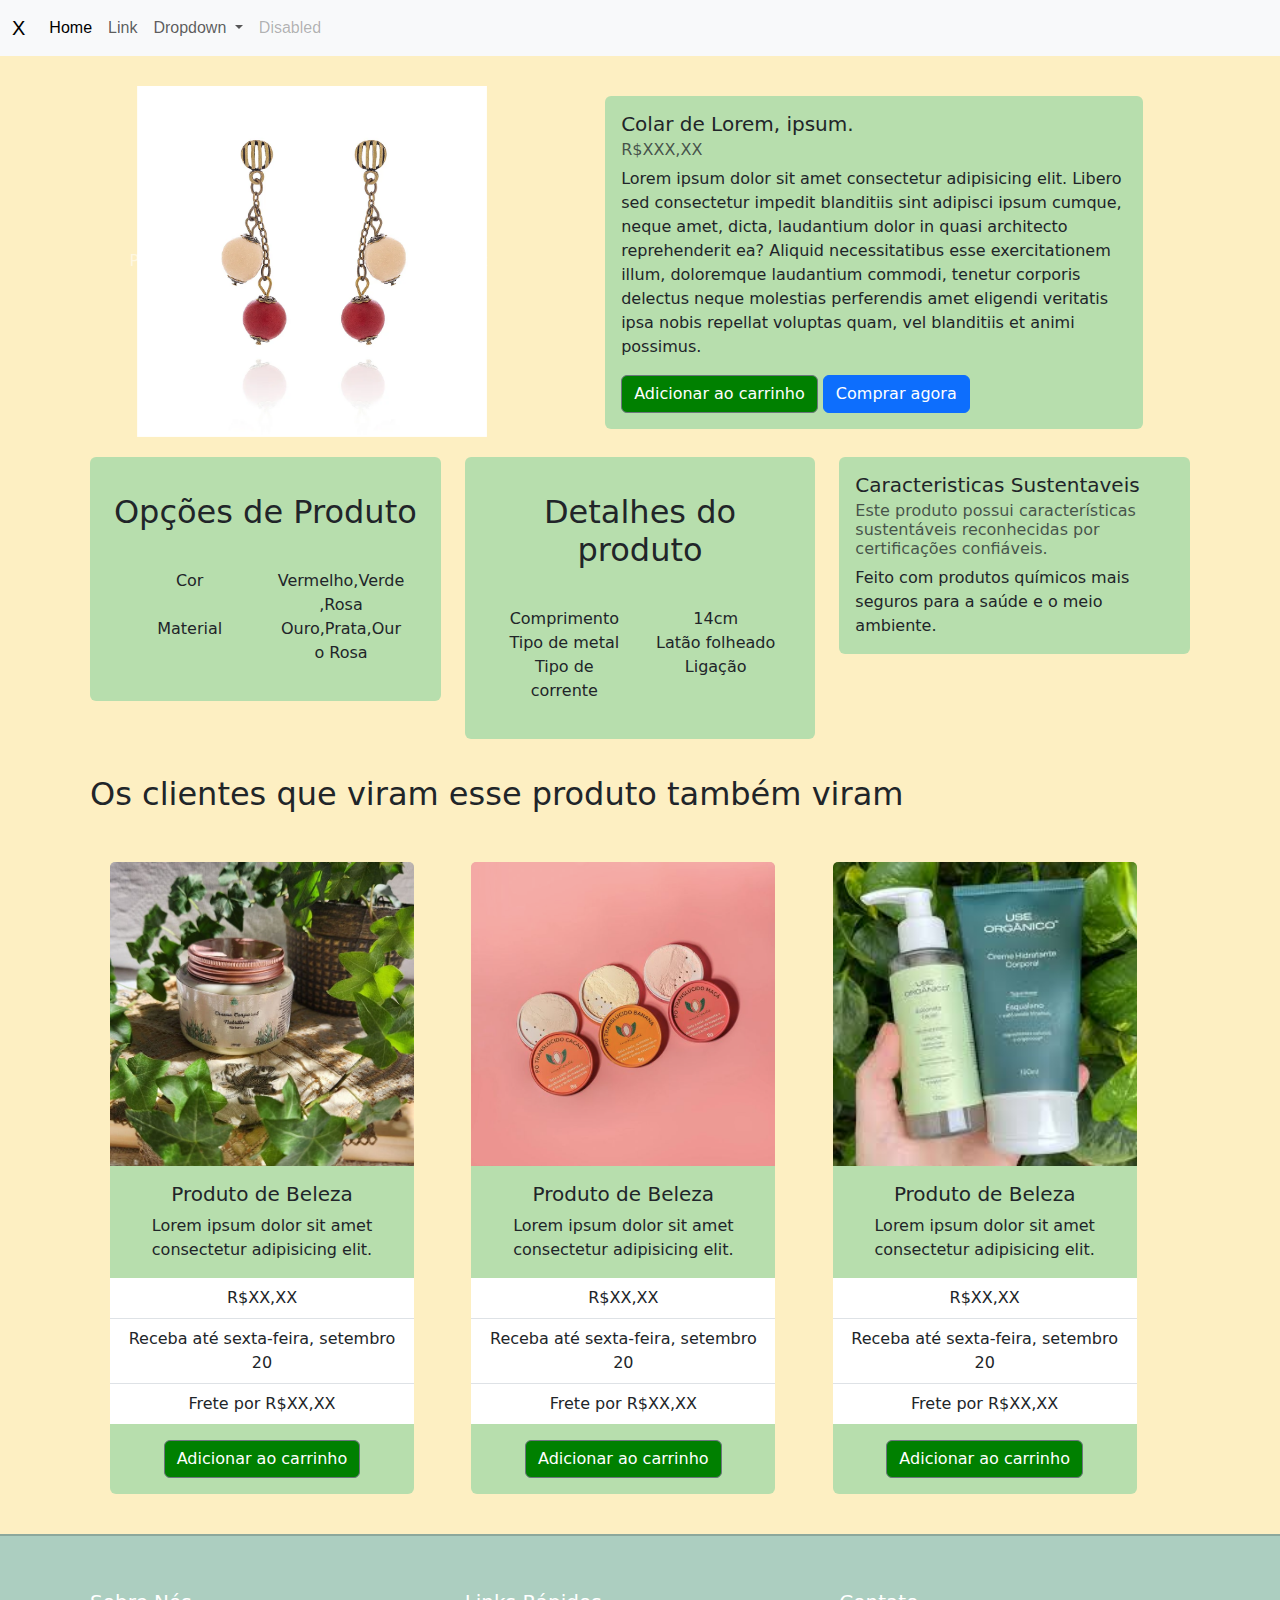
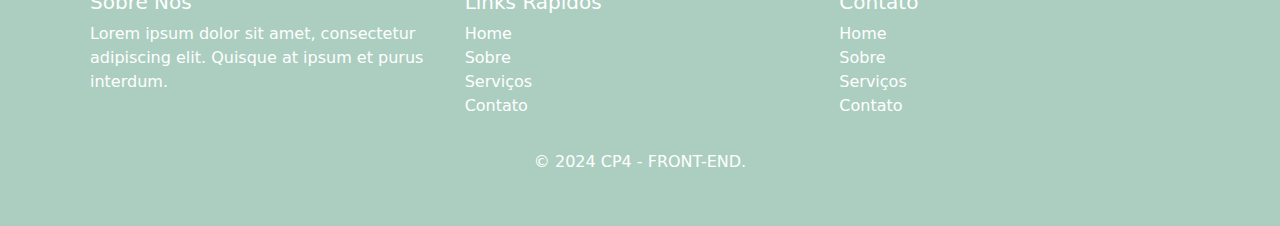
<file: detalhes1.html>
<!DOCTYPE html>
<html lang="pt-br">

<head>
  <meta charset="UTF-8">
  <meta name="viewport" content="width=device-width, initial-scale=1.0">
  <title>Acessorio</title>
  <link rel="stylesheet" href="https://stackpath.bootstrapcdn.com/bootstrap/4.1.3/css/bootstrap.min.css"
    integrity="sha384-MCw98/SFnGE8fJT3GXwEOngsV7Zt27NXFoaoApmYm81iuXoPkFOJwJ8ERdknLPMO" crossorigin="anonymous">
  <link href="https://cdn.jsdelivr.net/npm/bootstrap@5.3.3/dist/css/bootstrap.min.css" rel="stylesheet"
    integrity="sha384-QWTKZyjpPEjISv5WaRU9OFeRpok6YctnYmDr5pNlyT2bRjXh0JMhjY6hW+ALEwIH" crossorigin="anonymous">
  <script src="https://cdn.jsdelivr.net/npm/@popperjs/core@2.11.8/dist/umd/popper.min.js"
    integrity="sha384-I7E8VVD/ismYTF4hNIPjVp/Zjvgyol6VFvRkX/vR+Vc4jQkC+hVqc2pM8ODewa9r"
    crossorigin="anonymous"></script>
  <script src="https://cdn.jsdelivr.net/npm/bootstrap@5.3.3/dist/js/bootstrap.min.js"
    integrity="sha384-0pUGZvbkm6XF6gxjEnlmuGrJXVbNuzT9qBBavbLwCsOGabYfZo0T0to5eqruptLy"
    crossorigin="anonymous"></script>
  <link rel="stylesheet" href="../css/detalhes.css">
</head>

<body>
  <nav class="navbar navbar-expand-lg bg-body-tertiary">
    <div class="container-fluid">
      <a class="navbar-brand" href="#">X</a>
      <button class="navbar-toggler" type="button" data-bs-toggle="collapse" data-bs-target="#navbarSupportedContent"
        aria-controls="navbarSupportedContent" aria-expanded="false" aria-label="Toggle navigation">
        <span class="navbar-toggler-icon"></span>
      </button>
      <div class="collapse navbar-collapse" id="navbarSupportedContent">
        <ul class="navbar-nav me-auto mb-2 mb-lg-0">
          <li class="nav-item">
            <a class="nav-link active" aria-current="page" href="#">Home</a>
          </li>
          <li class="nav-item">
            <a class="nav-link" href="#">Link</a>
          </li>
          <li class="nav-item dropdown">
            <a class="nav-link dropdown-toggle" href="#" role="button" data-bs-toggle="dropdown" aria-expanded="false">
              Dropdown
            </a>
            <ul class="dropdown-menu">
              <li><a class="dropdown-item" href="#">Produtos</a></li>
              <li><a class="dropdown-item" href="#">Another action</a></li>
              <li>
                <hr class="dropdown-divider">
              </li>
              <li><a class="dropdown-item" href="#">Something else here</a></li>
            </ul>
          </li>
          <li class="nav-item">
            <a class="nav-link disabled" aria-disabled="true">Disabled</a>
          </li>
        </ul>
      </div>
    </div>
  </nav>

  <main>
    <div class="container">
      <div class="row">
        <!-- carrossel imagens produto -->
        <div class="col-md-4">
          <div id="product-carousel" class="carousel slide carousel-fade">
            <div class="carousel-inner">
              <div class="carousel-item active">
                <img src="../assets/acessorios6.png" class="d-block w-100" alt="brincos">
              </div>
              <div class="carousel-item">
                <img src="../assets/acessorios9.jpeg" class="d-block w-100" alt="colar">
              </div>
              <div class="carousel-item">
                <img src="../assets/acessorios10.jpg" class="d-block w-100" alt="colar">
              </div>
            </div>
            <!-- botões para controlar carrossel -->
            <button class="carousel-control-prev" type="button" data-bs-target="#product-carousel" data-bs-slide="prev">
              <span class="carousel-control-prev-icon" aria-hidden="true"></span>
              <span class="sr-only">Previous</span>
            </button>
            <button class="carousel-control-next" type="button" data-bs-target="#product-carousel" data-bs-slide="next">
              <span class="carousel-control-next-icon" aria-hidden="true"></span>
              <span class="sr-only">Next</span>
            </button>
          </div>
        </div>
        <!-- Descrição do produto+preço -->
        <div class="col-md-6">
          <div class="card">
            <div class="card-body">
              <h5 class="card-title">Colar de Lorem, ipsum.</h5>
              <h6 class="card-subtitle mb-2 text-body-secondary">R$XXX,XX</h6>
              <p class="card-text">Lorem ipsum dolor sit amet consectetur adipisicing elit. Libero sed consectetur
                impedit blanditiis sint adipisci ipsum cumque, neque amet, dicta, laudantium dolor in quasi architecto
                reprehenderit ea? Aliquid necessitatibus esse exercitationem illum, doloremque laudantium commodi,
                tenetur corporis delectus neque molestias perferendis amet eligendi veritatis ipsa nobis repellat
                voluptas quam, vel blanditiis et animi possimus.</p>
              <!-- Botões de Adicionar ao carrinho + Comprar Agora -->
              <button class="btn btn-secondary">Adicionar ao carrinho</button>
              <button class="btn btn-primary">Comprar agora</button>
            </div>
          </div>
        </div>
      </div>
      <div class="row">
        <!-- Card opções do produto -->
        <div class="col-sm">
          <div class="card text-center mb-3">
            <div class="card-body">
              <h2 class="card-title">Opções de Produto</h2>
              <div class="card-text">
                <div class="container text-center">
                  <div class="row row-cols-2">
                    <div class="col">Cor</div>
                    <div class="col">Vermelho,Verde,Rosa</div>
                    <div class="col">Material</div>
                    <div class="col">Ouro,Prata,Ouro Rosa</div>
                  </div>
                </div>
              </div>
            </div>
          </div>
        </div>
        <!-- Detalhes do produto -->
        <div class="col-sm">
          <div class="card text-center mb-3">
            <div class="card-body">
              <h2 class="card-title">Detalhes do produto</h2>
              <div class="card-text">
                <div class="container text-center">
                  <div class="row row-cols-2">
                    <div class="col">Comprimento</div>
                    <div class="col">14cm</div>
                    <div class="col">Tipo de metal</div>
                    <div class="col">Latão folheado</div>
                    <div class="col">Tipo de corrente</div>
                    <div class="col">Ligação</div>
                  </div>
                </div>
              </div>
            </div>
          </div>
        </div>
        <!-- Card Caracteristicas Sustentaveis -->
        <div class="col-sm">
          <div class="card">
            <div class="card-body">
              <h5 class="card-title">Caracteristicas Sustentaveis</h5>
              <h6 class="card-subtitle mb-2 text-body-secondary">Este produto possui características sustentáveis
                reconhecidas por certificações confiáveis.</h6>
              <p class="card-text">Feito com produtos químicos mais seguros para a saúde e o meio ambiente.</p>
            </div>
          </div>
        </div>
      </div>
      <!-- Outros produtos -->
      <h2>Os clientes que viram esse produto também viram</h2>
      <div class="container text-center">
        <div class="row">
          <div class="col">
            <div class="card" style="width: 19rem;">
              <img src="../assets/beleza_saude7.jpg" class="card-img-top" alt="produto beleza">
              <div class="card-body">
                <h5 class="card-title">Produto de Beleza</h5>
                <p class="card-text">Lorem ipsum dolor sit amet consectetur adipisicing elit.</p>
              </div>
              <ul class="list-group list-group-flush">
                <li class="list-group-item">R$XX,XX</li>
                <li class="list-group-item">Receba até sexta-feira, setembro 20</li>
                <li class="list-group-item">Frete por R$XX,XX</li>
              </ul>
              <div class="card-body">
                <button class="btn btn-secondary">Adicionar ao carrinho</button>
              </div>
            </div>
          </div>
          <div class="col">
            <div class="card" style="width: 19rem;">
              <img src="../assets/beleza_saude5.png" class="card-img-top" alt="produto beleza">
              <div class="card-body">
                <h5 class="card-title">Produto de Beleza</h5>
                <p class="card-text">Lorem ipsum dolor sit amet consectetur adipisicing elit.</p>
              </div>
              <ul class="list-group list-group-flush">
                <li class="list-group-item">R$XX,XX</li>
                <li class="list-group-item">Receba até sexta-feira, setembro 20</li>
                <li class="list-group-item">Frete por R$XX,XX</li>
              </ul>
              <div class="card-body">
                <button class="btn btn-secondary">Adicionar ao carrinho</button>
              </div>
            </div>
          </div>
          <div class="col">
            <div class="card" style="width: 19rem;">
              <img src="../assets/beleza_saude6.jpeg" class="card-img-top" alt="produto beleza">
              <div class="card-body">
                <h5 class="card-title">Produto de Beleza</h5>
                <p class="card-text">Lorem ipsum dolor sit amet consectetur adipisicing elit.</p>
              </div>
              <ul class="list-group list-group-flush">
                <li class="list-group-item">R$XX,XX</li>
                <li class="list-group-item">Receba até sexta-feira, setembro 20</li>
                <li class="list-group-item">Frete por R$XX,XX</li>
              </ul>
              <div class="card-body">
                <button class="btn btn-secondary">Adicionar ao carrinho</button>
              </div>
            </div>
          </div>
        </div>
      </div>
    </div>
    </div>
    </div>
  </main>

  <footer class="bg-azul-claro text-white pt-4">
    <div class="container">
      <div class="row">
        <!-- Coluna 1: Sobre -->
        <div class="col-md-4">
          <h5>Sobre Nós</h5>
          <p>Lorem ipsum dolor sit amet, consectetur adipiscing elit. Quisque at ipsum et purus interdum.</p>
        </div>

        <!-- Coluna 2: Links rápidos -->
        <div class="col-md-4">
          <h5>Links Rápidos</h5>
          <ul class="list-unstyled">
            <li><a href="#" class="text-white text-decoration-none">Home</a></li>
            <li><a href="#" class="text-white text-decoration-none">Sobre</a></li>
            <li><a href="#" class="text-white text-decoration-none">Serviços</a></li>
            <li><a href="#" class="text-white text-decoration-none">Contato</a></li>
          </ul>
        </div>

        <!-- Coluna 3: Redes Sociais -->
        <div class="col-md-4">
          <h5>Contato</h5>
          <ul class="list-unstyled ">
            <li><a href="#" class="text-white text-decoration-none text-decoration-none">Home</a></li>
            <li><a href="#" class="text-white text-decoration-none">Sobre</a></li>
            <li><a href="#" class="text-white text-decoration-none">Serviços</a></li>
            <li><a href="#" class="text-white text-decoration-none">Contato</a></li>
          </ul>
        </div>
      </div>
      <div class="text-center py-3">
        <p>&copy; 2024 CP4 - FRONT-END.</p>
      </div>
    </div>
  </footer>

</body>

</html>
</file>
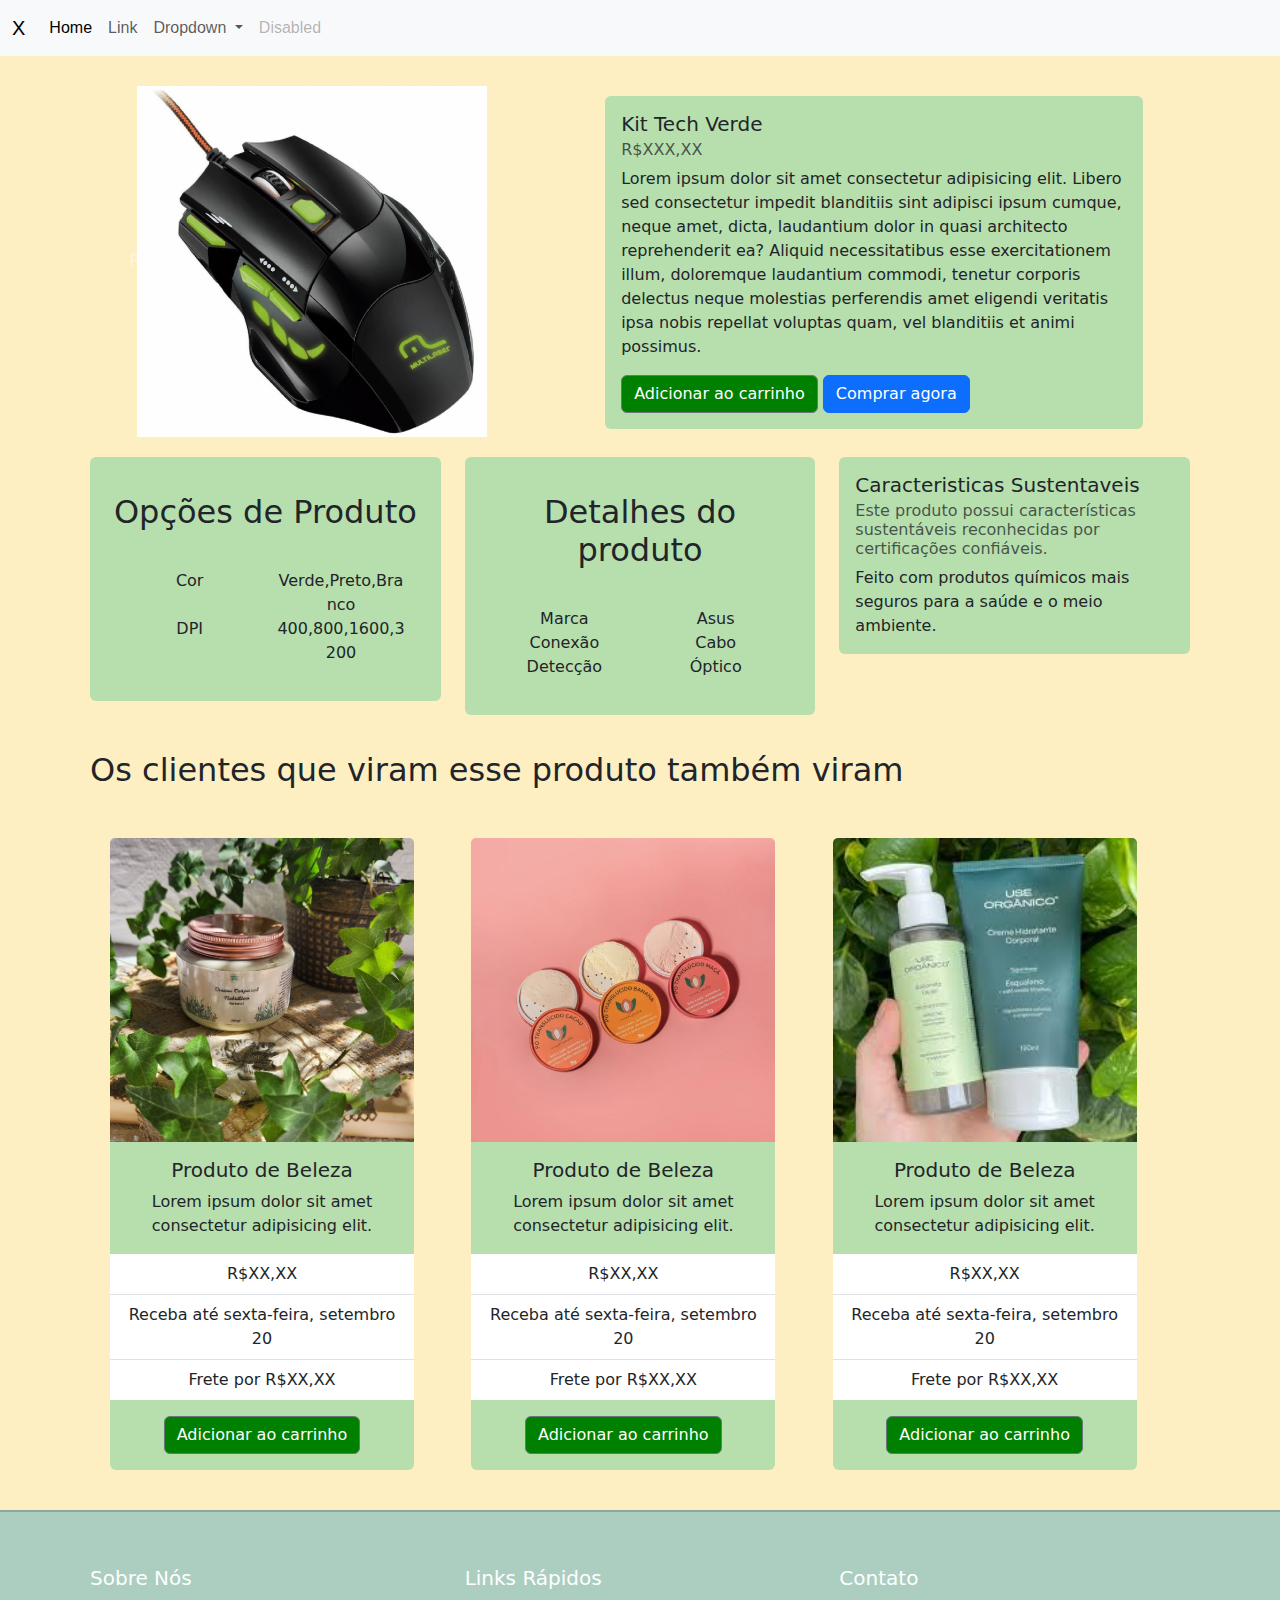
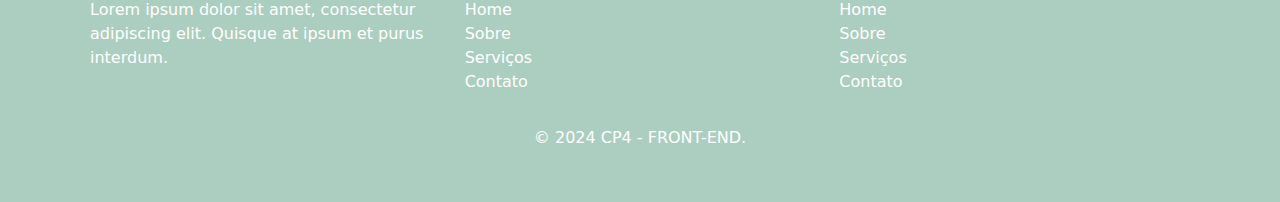
<file: detalhes2.html>
<!DOCTYPE html>
<html lang="pt-br">

<head>
  <meta charset="UTF-8">
  <meta name="viewport" content="width=device-width, initial-scale=1.0">
  <title>Tech Verde</title>
  <link rel="stylesheet" href="https://stackpath.bootstrapcdn.com/bootstrap/4.1.3/css/bootstrap.min.css"
    integrity="sha384-MCw98/SFnGE8fJT3GXwEOngsV7Zt27NXFoaoApmYm81iuXoPkFOJwJ8ERdknLPMO" crossorigin="anonymous">
  <link href="https://cdn.jsdelivr.net/npm/bootstrap@5.3.3/dist/css/bootstrap.min.css" rel="stylesheet"
    integrity="sha384-QWTKZyjpPEjISv5WaRU9OFeRpok6YctnYmDr5pNlyT2bRjXh0JMhjY6hW+ALEwIH" crossorigin="anonymous">
  <script src="https://cdn.jsdelivr.net/npm/@popperjs/core@2.11.8/dist/umd/popper.min.js"
    integrity="sha384-I7E8VVD/ismYTF4hNIPjVp/Zjvgyol6VFvRkX/vR+Vc4jQkC+hVqc2pM8ODewa9r"
    crossorigin="anonymous"></script>
  <script src="https://cdn.jsdelivr.net/npm/bootstrap@5.3.3/dist/js/bootstrap.min.js"
    integrity="sha384-0pUGZvbkm6XF6gxjEnlmuGrJXVbNuzT9qBBavbLwCsOGabYfZo0T0to5eqruptLy"
    crossorigin="anonymous"></script>
  <link rel="stylesheet" href="../css/detalhes.css">
</head>

<body>
  <nav class="navbar navbar-expand-lg bg-body-tertiary">
    <div class="container-fluid">
      <a class="navbar-brand" href="#">X</a>
      <button class="navbar-toggler" type="button" data-bs-toggle="collapse" data-bs-target="#navbarSupportedContent"
        aria-controls="navbarSupportedContent" aria-expanded="false" aria-label="Toggle navigation">
        <span class="navbar-toggler-icon"></span>
      </button>
      <div class="collapse navbar-collapse" id="navbarSupportedContent">
        <ul class="navbar-nav me-auto mb-2 mb-lg-0">
          <li class="nav-item">
            <a class="nav-link active" aria-current="page" href="#">Home</a>
          </li>
          <li class="nav-item">
            <a class="nav-link" href="#">Link</a>
          </li>
          <li class="nav-item dropdown">
            <a class="nav-link dropdown-toggle" href="#" role="button" data-bs-toggle="dropdown" aria-expanded="false">
              Dropdown
            </a>
            <ul class="dropdown-menu">
              <li><a class="dropdown-item" href="#">Produtos</a></li>
              <li><a class="dropdown-item" href="#">Another action</a></li>
              <li>
                <hr class="dropdown-divider">
              </li>
              <li><a class="dropdown-item" href="#">Something else here</a></li>
            </ul>
          </li>
          <li class="nav-item">
            <a class="nav-link disabled" aria-disabled="true">Disabled</a>
          </li>
        </ul>
      </div>
    </div>
  </nav>

  <main>

    <div class="container">
      <div class="row">
        <!-- carrossel imagens produto -->
        <div class="col-md-4">
          <div id="product-carousel" class="carousel slide carousel-fade">
            <div class="carousel-inner">
              <div class="carousel-item active">
                <img src="../assets/tec_verde2.jpg" class="d-block w-100" alt="mouse">
              </div>
              <div class="carousel-item">
                <img src="../assets/tec_verde3.png" class="d-block w-100" alt="mouse pad">
              </div>
              <div class="carousel-item">
                <img src="../assets/tec_verde5.png" class="d-block w-100" alt="apoio de notebook">
              </div>
            </div>
            <!-- botões para controlar carrossel -->
            <button class="carousel-control-prev" type="button" data-bs-target="#product-carousel" data-bs-slide="prev">
              <span class="carousel-control-prev-icon" aria-hidden="true"></span>
              <span class="sr-only">Previous</span>
            </button>
            <button class="carousel-control-next" type="button" data-bs-target="#product-carousel" data-bs-slide="next">
              <span class="carousel-control-next-icon" aria-hidden="true"></span>
              <span class="sr-only">Next</span>
            </button>
          </div>
        </div>
        <!-- Descrição do produto+preço -->
        <div class="col-md-6">
          <div class="card">
            <div class="card-body">
              <h5 class="card-title">Kit Tech Verde</h5>
              <h6 class="card-subtitle mb-2 text-body-secondary">R$XXX,XX</h6>
              <p class="card-text">Lorem ipsum dolor sit amet consectetur adipisicing elit. Libero sed consectetur
                impedit blanditiis sint adipisci ipsum cumque, neque amet, dicta, laudantium dolor in quasi architecto
                reprehenderit ea? Aliquid necessitatibus esse exercitationem illum, doloremque laudantium commodi,
                tenetur corporis delectus neque molestias perferendis amet eligendi veritatis ipsa nobis repellat
                voluptas quam, vel blanditiis et animi possimus.</p>
              <!-- Botões de Adicionar ao carrinho + Comprar Agora -->
              <button class="btn btn-secondary">Adicionar ao carrinho</button>
              <button class="btn btn-primary">Comprar agora</button>
            </div>
          </div>
        </div>
      </div>
      <!-- Card opções do produto -->
      <div class="row">
        <div class="col-sm">
          <div class="card text-center mb-3">
            <div class="card-body">
              <h2 class="card-title">Opções de Produto</h2>
              <div class="card-text">
                <div class="container text-center">
                  <div class="row row-cols-2">
                    <div class="col">Cor</div>
                    <div class="col">Verde,Preto,Branco</div>
                    <div class="col">DPI</div>
                    <div class="col">400,800,1600,3200</div>
                  </div>
                </div>
              </div>
            </div>
          </div>
        </div>
        <!-- Detalhes do produto -->
        <div class="col-sm">
          <div class="card text-center mb-3">
            <div class="card-body">
              <h2 class="card-title">Detalhes do produto</h2>
              <div class="card-text">
                <div class="container text-center">
                  <div class="row row-cols-2">
                    <div class="col">Marca</div>
                    <div class="col">Asus</div>
                    <div class="col">Conexão</div>
                    <div class="col">Cabo</div>
                    <div class="col">Detecção</div>
                    <div class="col">Óptico</div>
                  </div>
                </div>
              </div>
            </div>
          </div>
        </div>
        <!-- Card Caracteristicas Sustentaveis -->
        <div class="col-sm">
          <div class="card">
            <div class="card-body">
              <h5 class="card-title">Caracteristicas Sustentaveis</h5>
              <h6 class="card-subtitle mb-2 text-body-secondary">Este produto possui características sustentáveis
                reconhecidas por certificações confiáveis.</h6>
              <p class="card-text">Feito com produtos químicos mais seguros para a saúde e o meio ambiente.</p>
            </div>
          </div>
        </div>
      </div>
      <!-- Outros produtos -->
      <h2>Os clientes que viram esse produto também viram</h2>
      <div class="container text-center">
        <div class="row">
          <div class="col">
            <div class="card" style="width: 19rem;">
              <img src="../assets/beleza_saude7.jpg" class="card-img-top" alt="...">
              <div class="card-body">
                <h5 class="card-title">Produto de Beleza</h5>
                <p class="card-text">Lorem ipsum dolor sit amet consectetur adipisicing elit.</p>
              </div>
              <ul class="list-group list-group-flush">
                <li class="list-group-item">R$XX,XX</li>
                <li class="list-group-item">Receba até sexta-feira, setembro 20</li>
                <li class="list-group-item">Frete por R$XX,XX</li>
              </ul>
              <div class="card-body">
                <button class="btn btn-secondary">Adicionar ao carrinho</button>
              </div>
            </div>
          </div>
          <div class="col">
            <div class="card" style="width: 19rem;">
              <img src="../assets/beleza_saude5.png" class="card-img-top" alt="...">
              <div class="card-body">
                <h5 class="card-title">Produto de Beleza</h5>
                <p class="card-text">Lorem ipsum dolor sit amet consectetur adipisicing elit.</p>
              </div>
              <ul class="list-group list-group-flush">
                <li class="list-group-item">R$XX,XX</li>
                <li class="list-group-item">Receba até sexta-feira, setembro 20</li>
                <li class="list-group-item">Frete por R$XX,XX</li>
              </ul>
              <div class="card-body">
                <button class="btn btn-secondary">Adicionar ao carrinho</button>
              </div>
            </div>
          </div>
          <div class="col">
            <div class="card" style="width: 19rem;">
              <img src="../assets/beleza_saude6.jpeg" class="card-img-top" alt="...">
              <div class="card-body">
                <h5 class="card-title">Produto de Beleza</h5>
                <p class="card-text">Lorem ipsum dolor sit amet consectetur adipisicing elit.</p>
              </div>
              <ul class="list-group list-group-flush">
                <li class="list-group-item">R$XX,XX</li>
                <li class="list-group-item">Receba até sexta-feira, setembro 20</li>
                <li class="list-group-item">Frete por R$XX,XX</li>
              </ul>
              <div class="card-body">
                <button class="btn btn-secondary">Adicionar ao carrinho</button>
              </div>
            </div>
          </div>

        </div>
      </div>
    </div>
    </div>
    </div>
  </main>


  <footer class="bg-azul-claro text-white pt-4">
    <div class="container">
      <div class="row">
        <!-- Coluna 1: Sobre -->
        <div class="col-md-4">
          <h5>Sobre Nós</h5>
          <p>Lorem ipsum dolor sit amet, consectetur adipiscing elit. Quisque at ipsum et purus interdum.</p>
        </div>

        <!-- Coluna 2: Links rápidos -->
        <div class="col-md-4">
          <h5>Links Rápidos</h5>
          <ul class="list-unstyled">
            <li><a href="#" class="text-white text-decoration-none">Home</a></li>
            <li><a href="#" class="text-white text-decoration-none">Sobre</a></li>
            <li><a href="#" class="text-white text-decoration-none">Serviços</a></li>
            <li><a href="#" class="text-white text-decoration-none">Contato</a></li>
          </ul>
        </div>

        <!-- Coluna 3: Redes Sociais -->
        <div class="col-md-4">
          <h5>Contato</h5>
          <ul class="list-unstyled ">
            <li><a href="#" class="text-white text-decoration-none text-decoration-none">Home</a></li>
            <li><a href="#" class="text-white text-decoration-none">Sobre</a></li>
            <li><a href="#" class="text-white text-decoration-none">Serviços</a></li>
            <li><a href="#" class="text-white text-decoration-none">Contato</a></li>
          </ul>
        </div>
      </div>
      <div class="text-center py-3">
        <p>&copy; 2024 CP4 - FRONT-END.</p>
      </div>
    </div>
  </footer>

</body>

</html>
</file>
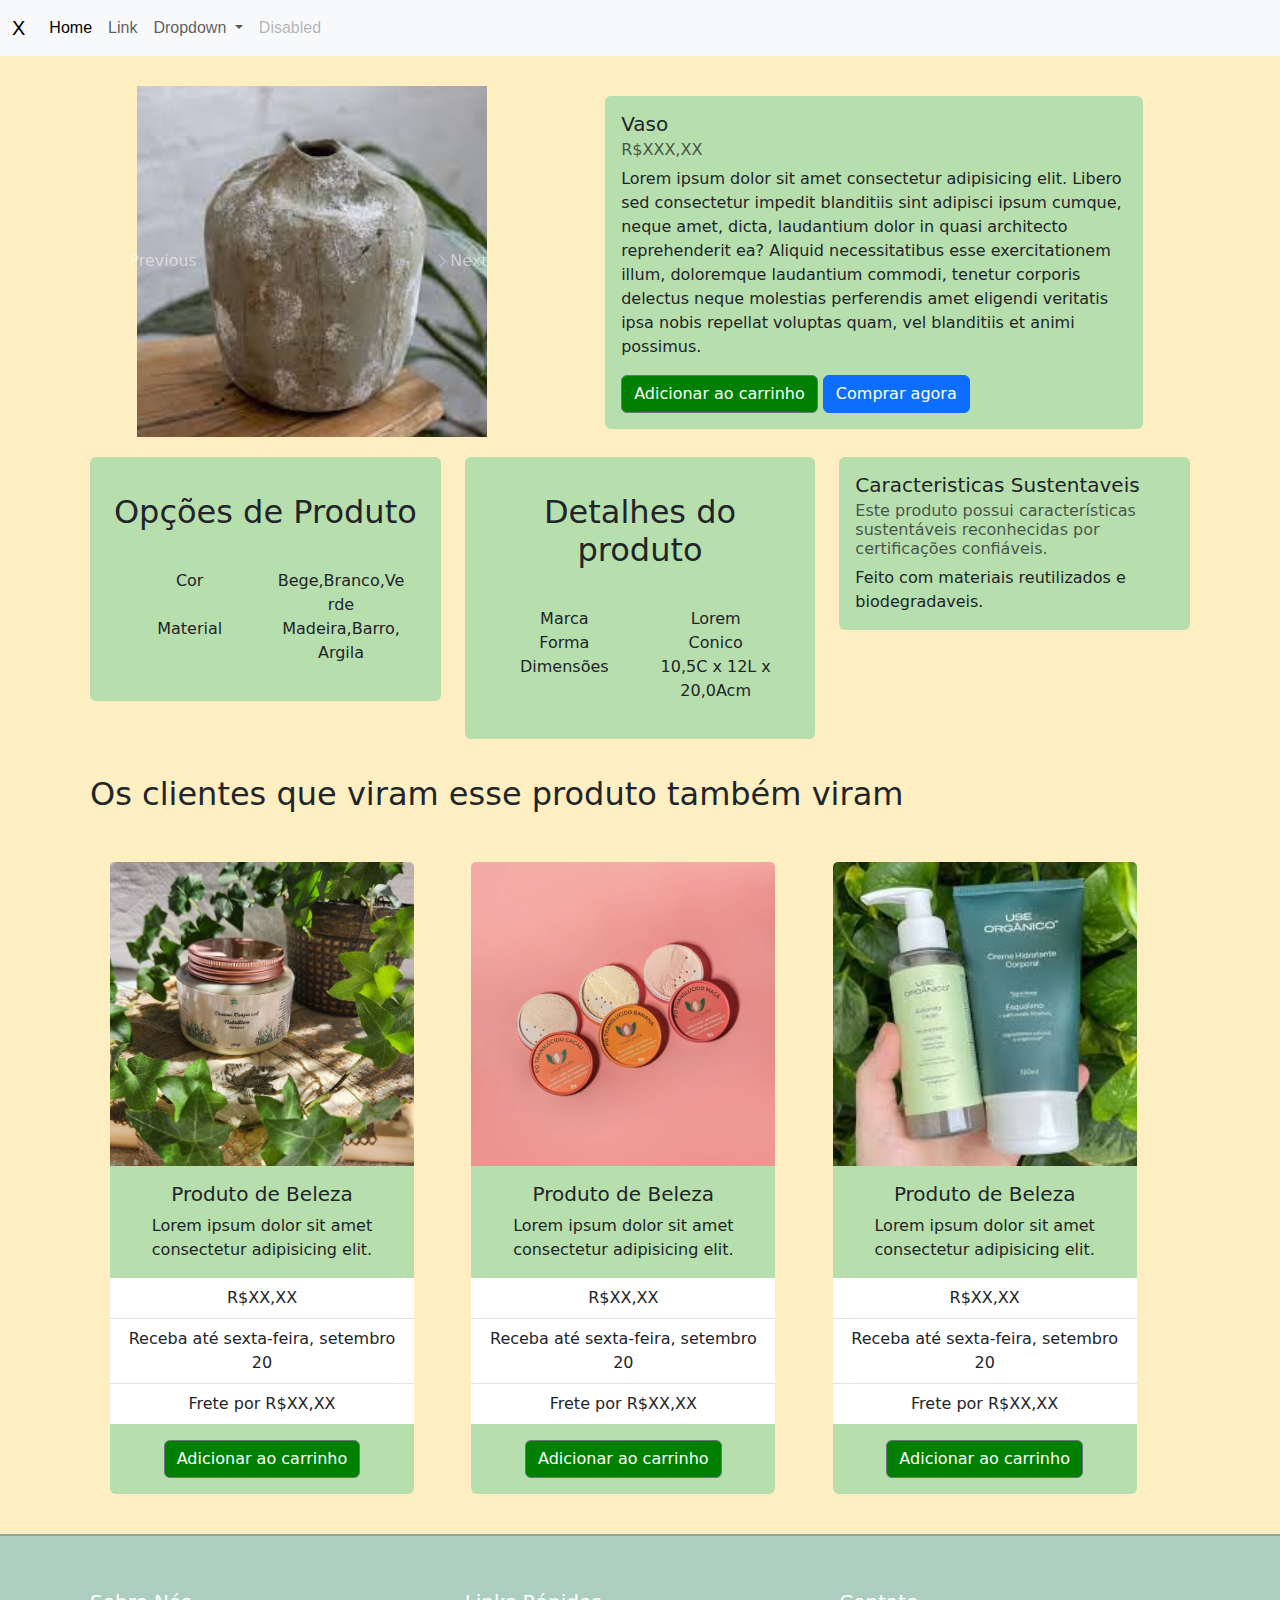
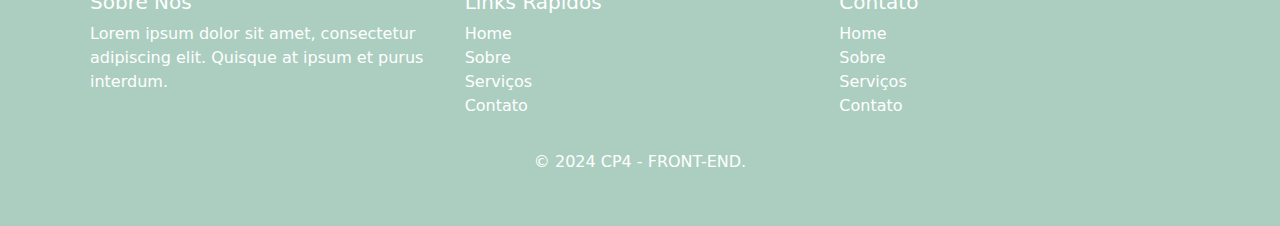
<file: detalhes3.html>
<!DOCTYPE html>
<html lang="pt-br">

<head>
  <meta charset="UTF-8">
  <meta name="viewport" content="width=device-width, initial-scale=1.0">
  <title>Casa</title>
  <link rel="stylesheet" href="https://stackpath.bootstrapcdn.com/bootstrap/4.1.3/css/bootstrap.min.css"
    integrity="sha384-MCw98/SFnGE8fJT3GXwEOngsV7Zt27NXFoaoApmYm81iuXoPkFOJwJ8ERdknLPMO" crossorigin="anonymous">
  <link href="https://cdn.jsdelivr.net/npm/bootstrap@5.3.3/dist/css/bootstrap.min.css" rel="stylesheet"
    integrity="sha384-QWTKZyjpPEjISv5WaRU9OFeRpok6YctnYmDr5pNlyT2bRjXh0JMhjY6hW+ALEwIH" crossorigin="anonymous">
  <script src="https://cdn.jsdelivr.net/npm/@popperjs/core@2.11.8/dist/umd/popper.min.js"
    integrity="sha384-I7E8VVD/ismYTF4hNIPjVp/Zjvgyol6VFvRkX/vR+Vc4jQkC+hVqc2pM8ODewa9r"
    crossorigin="anonymous"></script>
  <script src="https://cdn.jsdelivr.net/npm/bootstrap@5.3.3/dist/js/bootstrap.min.js"
    integrity="sha384-0pUGZvbkm6XF6gxjEnlmuGrJXVbNuzT9qBBavbLwCsOGabYfZo0T0to5eqruptLy"
    crossorigin="anonymous"></script>
  <link rel="stylesheet" href="../css/detalhes.css">
</head>

<body>
  <nav class="navbar navbar-expand-lg bg-body-tertiary">
    <div class="container-fluid">
      <a class="navbar-brand" href="#">X</a>
      <button class="navbar-toggler" type="button" data-bs-toggle="collapse" data-bs-target="#navbarSupportedContent"
        aria-controls="navbarSupportedContent" aria-expanded="false" aria-label="Toggle navigation">
        <span class="navbar-toggler-icon"></span>
      </button>
      <div class="collapse navbar-collapse" id="navbarSupportedContent">
        <ul class="navbar-nav me-auto mb-2 mb-lg-0">
          <li class="nav-item">
            <a class="nav-link active" aria-current="page" href="#">Home</a>
          </li>
          <li class="nav-item">
            <a class="nav-link" href="#">Link</a>
          </li>
          <li class="nav-item dropdown">
            <a class="nav-link dropdown-toggle" href="#" role="button" data-bs-toggle="dropdown" aria-expanded="false">
              Dropdown
            </a>
            <ul class="dropdown-menu">
              <li><a class="dropdown-item" href="#">Produtos</a></li>
              <li><a class="dropdown-item" href="#">Another action</a></li>
              <li>
                <hr class="dropdown-divider">
              </li>
              <li><a class="dropdown-item" href="#">Something else here</a></li>
            </ul>
          </li>
          <li class="nav-item">
            <a class="nav-link disabled" aria-disabled="true">Disabled</a>
          </li>
        </ul>
      </div>
    </div>
  </nav>

  <main>

    <div class="container">
      <div class="row">
        <!-- carrossel imagens produto -->
        <div class="col-md-4">
          <div id="product-carousel" class="carousel slide carousel-fade">
            <div class="carousel-inner">
              <div class="carousel-item active">
                <img src="../assets/casa2.jpeg" class="d-block w-100" alt="mouse">
              </div>
              <div class="carousel-item">
                <img src="../assets/casa4.jpg" class="d-block w-100" alt="mouse pad">
              </div>
              <div class="carousel-item">
                <img src="../assets/casa3.jpg" class="d-block w-100" alt="apoio de notebook">
              </div>
            </div>
            <!-- botões para controlar carrossel -->
            <button class="carousel-control-prev" type="button" data-bs-target="#product-carousel" data-bs-slide="prev">
              <span class="carousel-control-prev-icon" aria-hidden="true"></span>
              <span class="sr-only">Previous</span>
            </button>
            <button class="carousel-control-next" type="button" data-bs-target="#product-carousel" data-bs-slide="next">
              <span class="carousel-control-next-icon" aria-hidden="true"></span>
              <span class="sr-only">Next</span>
            </button>
          </div>
        </div>
        <!-- Descrição do produto+preço -->
        <div class="col-md-6">
          <div class="card">
            <div class="card-body">
              <h5 class="card-title">Vaso</h5>
              <h6 class="card-subtitle mb-2 text-body-secondary">R$XXX,XX</h6>
              <p class="card-text">Lorem ipsum dolor sit amet consectetur adipisicing elit. Libero sed consectetur
                impedit blanditiis sint adipisci ipsum cumque, neque amet, dicta, laudantium dolor in quasi architecto
                reprehenderit ea? Aliquid necessitatibus esse exercitationem illum, doloremque laudantium commodi,
                tenetur corporis delectus neque molestias perferendis amet eligendi veritatis ipsa nobis repellat
                voluptas quam, vel blanditiis et animi possimus.</p>
              <!-- Botões de Adicionar ao carrinho + Comprar Agora -->
              <button class="btn btn-secondary">Adicionar ao carrinho</button>
              <button class="btn btn-primary">Comprar agora</button>
            </div>
          </div>
        </div>
      </div>
      <!-- Card opções do produto -->
      <div class="row">
        <div class="col-sm">
          <div class="card text-center mb-3">
            <div class="card-body">
              <h2 class="card-title">Opções de Produto</h2>
              <div class="card-text">
                <div class="container text-center">
                  <div class="row row-cols-2">
                    <div class="col">Cor</div>
                    <div class="col">Bege,Branco,Verde</div>
                    <div class="col">Material</div>
                    <div class="col">Madeira,Barro,Argila</div>
                  </div>
                </div>
              </div>
            </div>
          </div>
        </div>
        <!-- Detalhes do produto -->
        <div class="col-sm">
          <div class="card text-center mb-3">
            <div class="card-body">
              <h2 class="card-title">Detalhes do produto</h2>
              <div class="card-text">
                <div class="container text-center">
                  <div class="row row-cols-2">
                    <div class="col">Marca</div>
                    <div class="col">Lorem</div>
                    <div class="col">Forma</div>
                    <div class="col">Conico</div>
                    <div class="col">Dimensões</div>
                    <div class="col">10,5C x 12L x 20,0Acm</div>
                  </div>
                </div>
              </div>
            </div>
          </div>
        </div>
        <!-- Card Caracteristicas Sustentaveis -->
        <div class="col-sm">
          <div class="card">
            <div class="card-body">
              <h5 class="card-title">Caracteristicas Sustentaveis</h5>
              <h6 class="card-subtitle mb-2 text-body-secondary">Este produto possui características sustentáveis
                reconhecidas por certificações confiáveis.</h6>
              <p class="card-text">Feito com materiais reutilizados e biodegradaveis.</p>
            </div>
          </div>
        </div>
      </div>
      <!-- Outros produtos -->
      <h2>Os clientes que viram esse produto também viram</h2>
      <div class="container text-center">
        <div class="row">
          <div class="col">
            <div class="card" style="width: 19rem;">
              <img src="../assets/beleza_saude7.jpg" class="card-img-top" alt="...">
              <div class="card-body">
                <h5 class="card-title">Produto de Beleza</h5>
                <p class="card-text">Lorem ipsum dolor sit amet consectetur adipisicing elit.</p>
              </div>
              <ul class="list-group list-group-flush">
                <li class="list-group-item">R$XX,XX</li>
                <li class="list-group-item">Receba até sexta-feira, setembro 20</li>
                <li class="list-group-item">Frete por R$XX,XX</li>
              </ul>
              <div class="card-body">
                <button class="btn btn-secondary">Adicionar ao carrinho</button>
              </div>
            </div>
          </div>
          <div class="col">
            <div class="card" style="width: 19rem;">
              <img src="../assets/beleza_saude5.png" class="card-img-top" alt="...">
              <div class="card-body">
                <h5 class="card-title">Produto de Beleza</h5>
                <p class="card-text">Lorem ipsum dolor sit amet consectetur adipisicing elit.</p>
              </div>
              <ul class="list-group list-group-flush">
                <li class="list-group-item">R$XX,XX</li>
                <li class="list-group-item">Receba até sexta-feira, setembro 20</li>
                <li class="list-group-item">Frete por R$XX,XX</li>
              </ul>
              <div class="card-body">
                <button class="btn btn-secondary">Adicionar ao carrinho</button>
              </div>
            </div>
          </div>
          <div class="col">
            <div class="card" style="width: 19rem;">
              <img src="../assets/beleza_saude6.jpeg" class="card-img-top" alt="...">
              <div class="card-body">
                <h5 class="card-title">Produto de Beleza</h5>
                <p class="card-text">Lorem ipsum dolor sit amet consectetur adipisicing elit.</p>
              </div>
              <ul class="list-group list-group-flush">
                <li class="list-group-item">R$XX,XX</li>
                <li class="list-group-item">Receba até sexta-feira, setembro 20</li>
                <li class="list-group-item">Frete por R$XX,XX</li>
              </ul>
              <div class="card-body">
                <button class="btn btn-secondary">Adicionar ao carrinho</button>
              </div>
            </div>
          </div>

        </div>
      </div>
    </div>
    </div>
    </div>
  </main>


  <footer class="bg-azul-claro text-white pt-4">
    <div class="container">
      <div class="row">
        <!-- Coluna 1: Sobre -->
        <div class="col-md-4">
          <h5>Sobre Nós</h5>
          <p>Lorem ipsum dolor sit amet, consectetur adipiscing elit. Quisque at ipsum et purus interdum.</p>
        </div>

        <!-- Coluna 2: Links rápidos -->
        <div class="col-md-4">
          <h5>Links Rápidos</h5>
          <ul class="list-unstyled">
            <li><a href="#" class="text-white text-decoration-none">Home</a></li>
            <li><a href="#" class="text-white text-decoration-none">Sobre</a></li>
            <li><a href="#" class="text-white text-decoration-none">Serviços</a></li>
            <li><a href="#" class="text-white text-decoration-none">Contato</a></li>
          </ul>
        </div>

        <!-- Coluna 3: Redes Sociais -->
        <div class="col-md-4">
          <h5>Contato</h5>
          <ul class="list-unstyled ">
            <li><a href="#" class="text-white text-decoration-none text-decoration-none">Home</a></li>
            <li><a href="#" class="text-white text-decoration-none">Sobre</a></li>
            <li><a href="#" class="text-white text-decoration-none">Serviços</a></li>
            <li><a href="#" class="text-white text-decoration-none">Contato</a></li>
          </ul>
        </div>
      </div>
      <div class="text-center py-3">
        <p>&copy; 2024 CP4 - FRONT-END.</p>
      </div>
    </div>
  </footer>

</body>

</html>
</file>
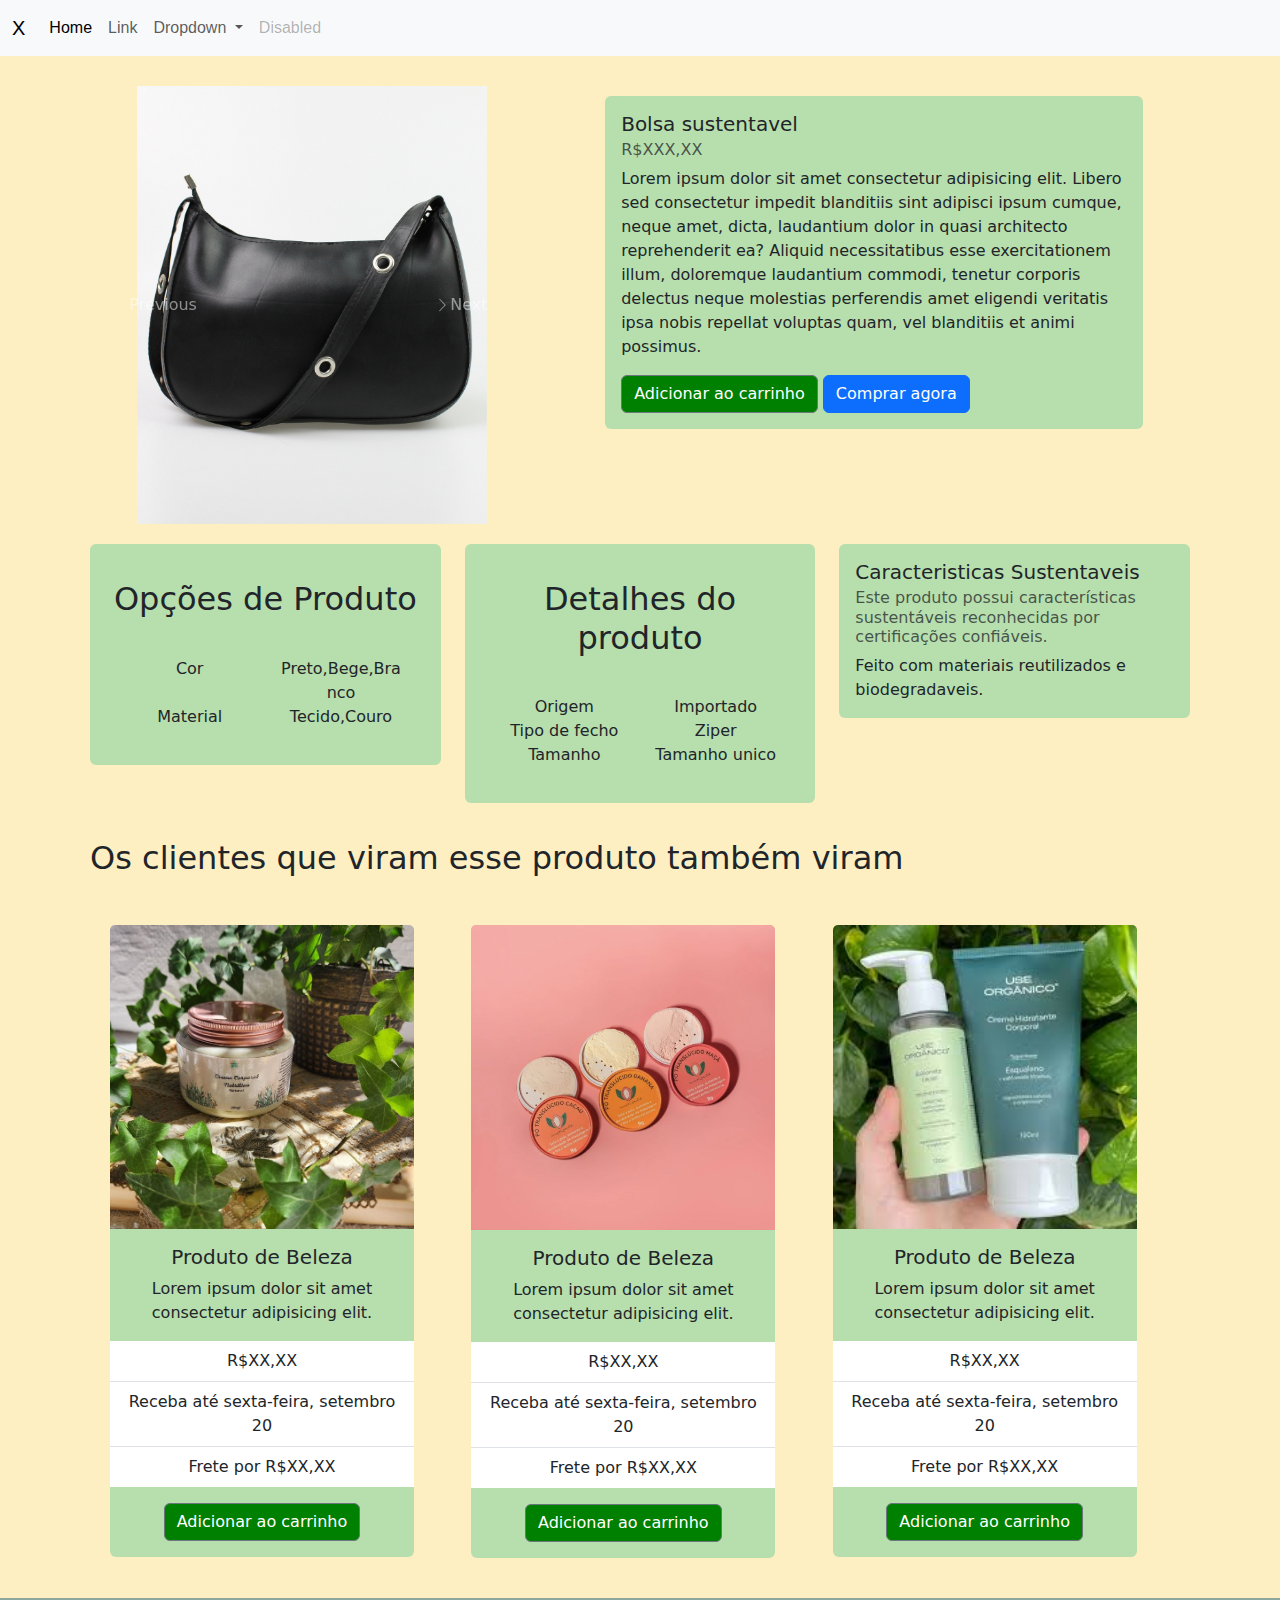
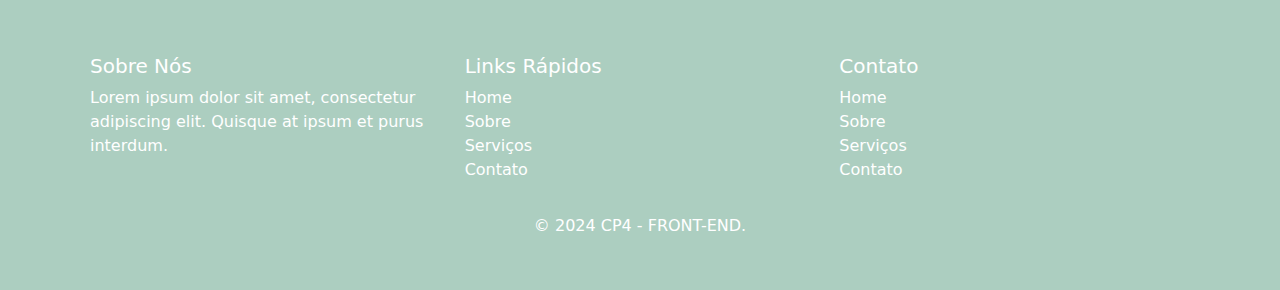
<file: detalhes4.html>
<!DOCTYPE html>
<html lang="pt-br">

<head>
  <meta charset="UTF-8">
  <meta name="viewport" content="width=device-width, initial-scale=1.0">
  <title>Bolsa</title>
  <link rel="stylesheet" href="https://stackpath.bootstrapcdn.com/bootstrap/4.1.3/css/bootstrap.min.css"
    integrity="sha384-MCw98/SFnGE8fJT3GXwEOngsV7Zt27NXFoaoApmYm81iuXoPkFOJwJ8ERdknLPMO" crossorigin="anonymous">
  <link href="https://cdn.jsdelivr.net/npm/bootstrap@5.3.3/dist/css/bootstrap.min.css" rel="stylesheet"
    integrity="sha384-QWTKZyjpPEjISv5WaRU9OFeRpok6YctnYmDr5pNlyT2bRjXh0JMhjY6hW+ALEwIH" crossorigin="anonymous">
  <script src="https://cdn.jsdelivr.net/npm/@popperjs/core@2.11.8/dist/umd/popper.min.js"
    integrity="sha384-I7E8VVD/ismYTF4hNIPjVp/Zjvgyol6VFvRkX/vR+Vc4jQkC+hVqc2pM8ODewa9r"
    crossorigin="anonymous"></script>
  <script src="https://cdn.jsdelivr.net/npm/bootstrap@5.3.3/dist/js/bootstrap.min.js"
    integrity="sha384-0pUGZvbkm6XF6gxjEnlmuGrJXVbNuzT9qBBavbLwCsOGabYfZo0T0to5eqruptLy"
    crossorigin="anonymous"></script>
  <link rel="stylesheet" href="../css/detalhes.css">
</head>

<body>
  <nav class="navbar navbar-expand-lg bg-body-tertiary">
    <div class="container-fluid">
      <a class="navbar-brand" href="#">X</a>
      <button class="navbar-toggler" type="button" data-bs-toggle="collapse" data-bs-target="#navbarSupportedContent"
        aria-controls="navbarSupportedContent" aria-expanded="false" aria-label="Toggle navigation">
        <span class="navbar-toggler-icon"></span>
      </button>
      <div class="collapse navbar-collapse" id="navbarSupportedContent">
        <ul class="navbar-nav me-auto mb-2 mb-lg-0">
          <li class="nav-item">
            <a class="nav-link active" aria-current="page" href="#">Home</a>
          </li>
          <li class="nav-item">
            <a class="nav-link" href="#">Link</a>
          </li>
          <li class="nav-item dropdown">
            <a class="nav-link dropdown-toggle" href="#" role="button" data-bs-toggle="dropdown" aria-expanded="false">
              Dropdown
            </a>
            <ul class="dropdown-menu">
              <li><a class="dropdown-item" href="#">Produtos</a></li>
              <li><a class="dropdown-item" href="#">Another action</a></li>
              <li>
                <hr class="dropdown-divider">
              </li>
              <li><a class="dropdown-item" href="#">Something else here</a></li>
            </ul>
          </li>
          <li class="nav-item">
            <a class="nav-link disabled" aria-disabled="true">Disabled</a>
          </li>
        </ul>
      </div>
    </div>
  </nav>

  <main>

    <div class="container">
      <div class="row">
        <!-- carrossel imagens produto -->
        <div class="col-md-4">
          <div id="product-carousel" class="carousel slide carousel-fade">
            <div class="carousel-inner">
              <div class="carousel-item active">
                <img src="../assets/bolsa_sust5.jpg" class="d-block w-100" alt="bolsa sustentavel">
              </div>
              <div class="carousel-item">
                <img src="../assets/bolsa_sust3.jpeg" class="d-block w-100" alt="bolsa sustentavel">
              </div>
              <div class="carousel-item">
                <img src="../assets/bolsa_sust2.png" class="d-block w-100" alt="bolsa sustentavel">
              </div>
            </div>
            <!-- botões para controlar carrossel -->
            <button class="carousel-control-prev" type="button" data-bs-target="#product-carousel" data-bs-slide="prev">
              <span class="carousel-control-prev-icon" aria-hidden="true"></span>
              <span class="sr-only">Previous</span>
            </button>
            <button class="carousel-control-next" type="button" data-bs-target="#product-carousel" data-bs-slide="next">
              <span class="carousel-control-next-icon" aria-hidden="true"></span>
              <span class="sr-only">Next</span>
            </button>
          </div>
        </div>
        <!-- Descrição do produto+preço -->
        <div class="col-md-6">
          <div class="card">
            <div class="card-body">
              <h5 class="card-title">Bolsa sustentavel</h5>
              <h6 class="card-subtitle mb-2 text-body-secondary">R$XXX,XX</h6>
              <p class="card-text">Lorem ipsum dolor sit amet consectetur adipisicing elit. Libero sed consectetur
                impedit blanditiis sint adipisci ipsum cumque, neque amet, dicta, laudantium dolor in quasi architecto
                reprehenderit ea? Aliquid necessitatibus esse exercitationem illum, doloremque laudantium commodi,
                tenetur corporis delectus neque molestias perferendis amet eligendi veritatis ipsa nobis repellat
                voluptas quam, vel blanditiis et animi possimus.</p>
              <!-- Botões de Adicionar ao carrinho + Comprar Agora -->
              <button class="btn btn-secondary">Adicionar ao carrinho</button>
              <button class="btn btn-primary">Comprar agora</button>
            </div>
          </div>
        </div>
      </div>
      <!-- Card opções do produto -->
      <div class="row">
        <div class="col-sm">
          <div class="card text-center mb-3">
            <div class="card-body">
              <h2 class="card-title">Opções de Produto</h2>
              <div class="card-text">
                <div class="container text-center">
                  <div class="row row-cols-2">
                    <div class="col">Cor</div>
                    <div class="col">Preto,Bege,Branco</div>
                    <div class="col">Material</div>
                    <div class="col">Tecido,Couro</div>
                  </div>
                </div>
              </div>
            </div>
          </div>
        </div>
        <!-- Detalhes do produto -->
        <div class="col-sm">
          <div class="card text-center mb-3">
            <div class="card-body">
              <h2 class="card-title">Detalhes do produto</h2>
              <div class="card-text">
                <div class="container text-center">
                  <div class="row row-cols-2">
                    <div class="col">Origem</div>
                    <div class="col">Importado</div>
                    <div class="col">Tipo de fecho</div>
                    <div class="col">Ziper</div>
                    <div class="col">Tamanho</div>
                    <div class="col">Tamanho unico</div>
                  </div>
                </div>
              </div>
            </div>
          </div>
        </div>
        <!-- Card Caracteristicas Sustentaveis -->
        <div class="col-sm">
          <div class="card">
            <div class="card-body">
              <h5 class="card-title">Caracteristicas Sustentaveis</h5>
              <h6 class="card-subtitle mb-2 text-body-secondary">Este produto possui características sustentáveis
                reconhecidas por certificações confiáveis.</h6>
              <p class="card-text">Feito com materiais reutilizados e biodegradaveis.</p>
            </div>
          </div>
        </div>
      </div>
      <!-- Outros produtos -->
      <h2>Os clientes que viram esse produto também viram</h2>
      <div class="container text-center">
        <div class="row">
          <div class="col">
            <div class="card" style="width: 19rem;">
              <img src="../assets/beleza_saude7.jpg" class="card-img-top" alt="...">
              <div class="card-body">
                <h5 class="card-title">Produto de Beleza</h5>
                <p class="card-text">Lorem ipsum dolor sit amet consectetur adipisicing elit.</p>
              </div>
              <ul class="list-group list-group-flush">
                <li class="list-group-item">R$XX,XX</li>
                <li class="list-group-item">Receba até sexta-feira, setembro 20</li>
                <li class="list-group-item">Frete por R$XX,XX</li>
              </ul>
              <div class="card-body">
                <button class="btn btn-secondary">Adicionar ao carrinho</button>
              </div>
            </div>
          </div>
          <div class="col">
            <div class="card" style="width: 19rem;">
              <img src="../assets/beleza_saude5.png" class="card-img-top" alt="...">
              <div class="card-body">
                <h5 class="card-title">Produto de Beleza</h5>
                <p class="card-text">Lorem ipsum dolor sit amet consectetur adipisicing elit.</p>
              </div>
              <ul class="list-group list-group-flush">
                <li class="list-group-item">R$XX,XX</li>
                <li class="list-group-item">Receba até sexta-feira, setembro 20</li>
                <li class="list-group-item">Frete por R$XX,XX</li>
              </ul>
              <div class="card-body">
                <button class="btn btn-secondary">Adicionar ao carrinho</button>
              </div>
            </div>
          </div>
          <div class="col">
            <div class="card" style="width: 19rem;">
              <img src="../assets/beleza_saude6.jpeg" class="card-img-top" alt="...">
              <div class="card-body">
                <h5 class="card-title">Produto de Beleza</h5>
                <p class="card-text">Lorem ipsum dolor sit amet consectetur adipisicing elit.</p>
              </div>
              <ul class="list-group list-group-flush">
                <li class="list-group-item">R$XX,XX</li>
                <li class="list-group-item">Receba até sexta-feira, setembro 20</li>
                <li class="list-group-item">Frete por R$XX,XX</li>
              </ul>
              <div class="card-body">
                <button class="btn btn-secondary">Adicionar ao carrinho</button>
              </div>
            </div>
          </div>
        </div>
      </div>
    </div>
    </div>
    </div>
  </main>


  <footer class="bg-azul-claro text-white pt-4">
    <div class="container">
      <div class="row">
        <!-- Coluna 1: Sobre -->
        <div class="col-md-4">
          <h5>Sobre Nós</h5>
          <p>Lorem ipsum dolor sit amet, consectetur adipiscing elit. Quisque at ipsum et purus interdum.</p>
        </div>

        <!-- Coluna 2: Links rápidos -->
        <div class="col-md-4">
          <h5>Links Rápidos</h5>
          <ul class="list-unstyled">
            <li><a href="#" class="text-white text-decoration-none">Home</a></li>
            <li><a href="#" class="text-white text-decoration-none">Sobre</a></li>
            <li><a href="#" class="text-white text-decoration-none">Serviços</a></li>
            <li><a href="#" class="text-white text-decoration-none">Contato</a></li>
          </ul>
        </div>

        <!-- Coluna 3: Redes Sociais -->
        <div class="col-md-4">
          <h5>Contato</h5>
          <ul class="list-unstyled ">
            <li><a href="#" class="text-white text-decoration-none text-decoration-none">Home</a></li>
            <li><a href="#" class="text-white text-decoration-none">Sobre</a></li>
            <li><a href="#" class="text-white text-decoration-none">Serviços</a></li>
            <li><a href="#" class="text-white text-decoration-none">Contato</a></li>
          </ul>
        </div>
      </div>
      <div class="text-center py-3">
        <p>&copy; 2024 CP4 - FRONT-END.</p>
      </div>
    </div>
  </footer>

</body>

</html>
</file>
<file: css/detalhes.css>
nav{
    font-family: "Poppins", sans-serif;
   
}

main{
   background-color: #fdefc2;
}

.container{
    padding: 20px;
}

.row{
    margin-top: 10px;
    justify-content: space-around;
}

/* cards */
.card{
    border-style: none;
    background-color: #b7dead;
    margin-top: 10px;
}

/* Outros produtos */
h2{
    padding-top: 20px;
}

/* cor botão carrinho*/
.btn-secondary{
    background-color: green;
}

.bg-azul-claro {
    background-color: rgba(172, 206, 192, 1);
}

.bg-azul-medio {
    background-color: rgba(97, 166, 171, 1);
}

footer{
    border-top: 2px rgba(0, 0, 0, 0.185) solid;
}
</file>
